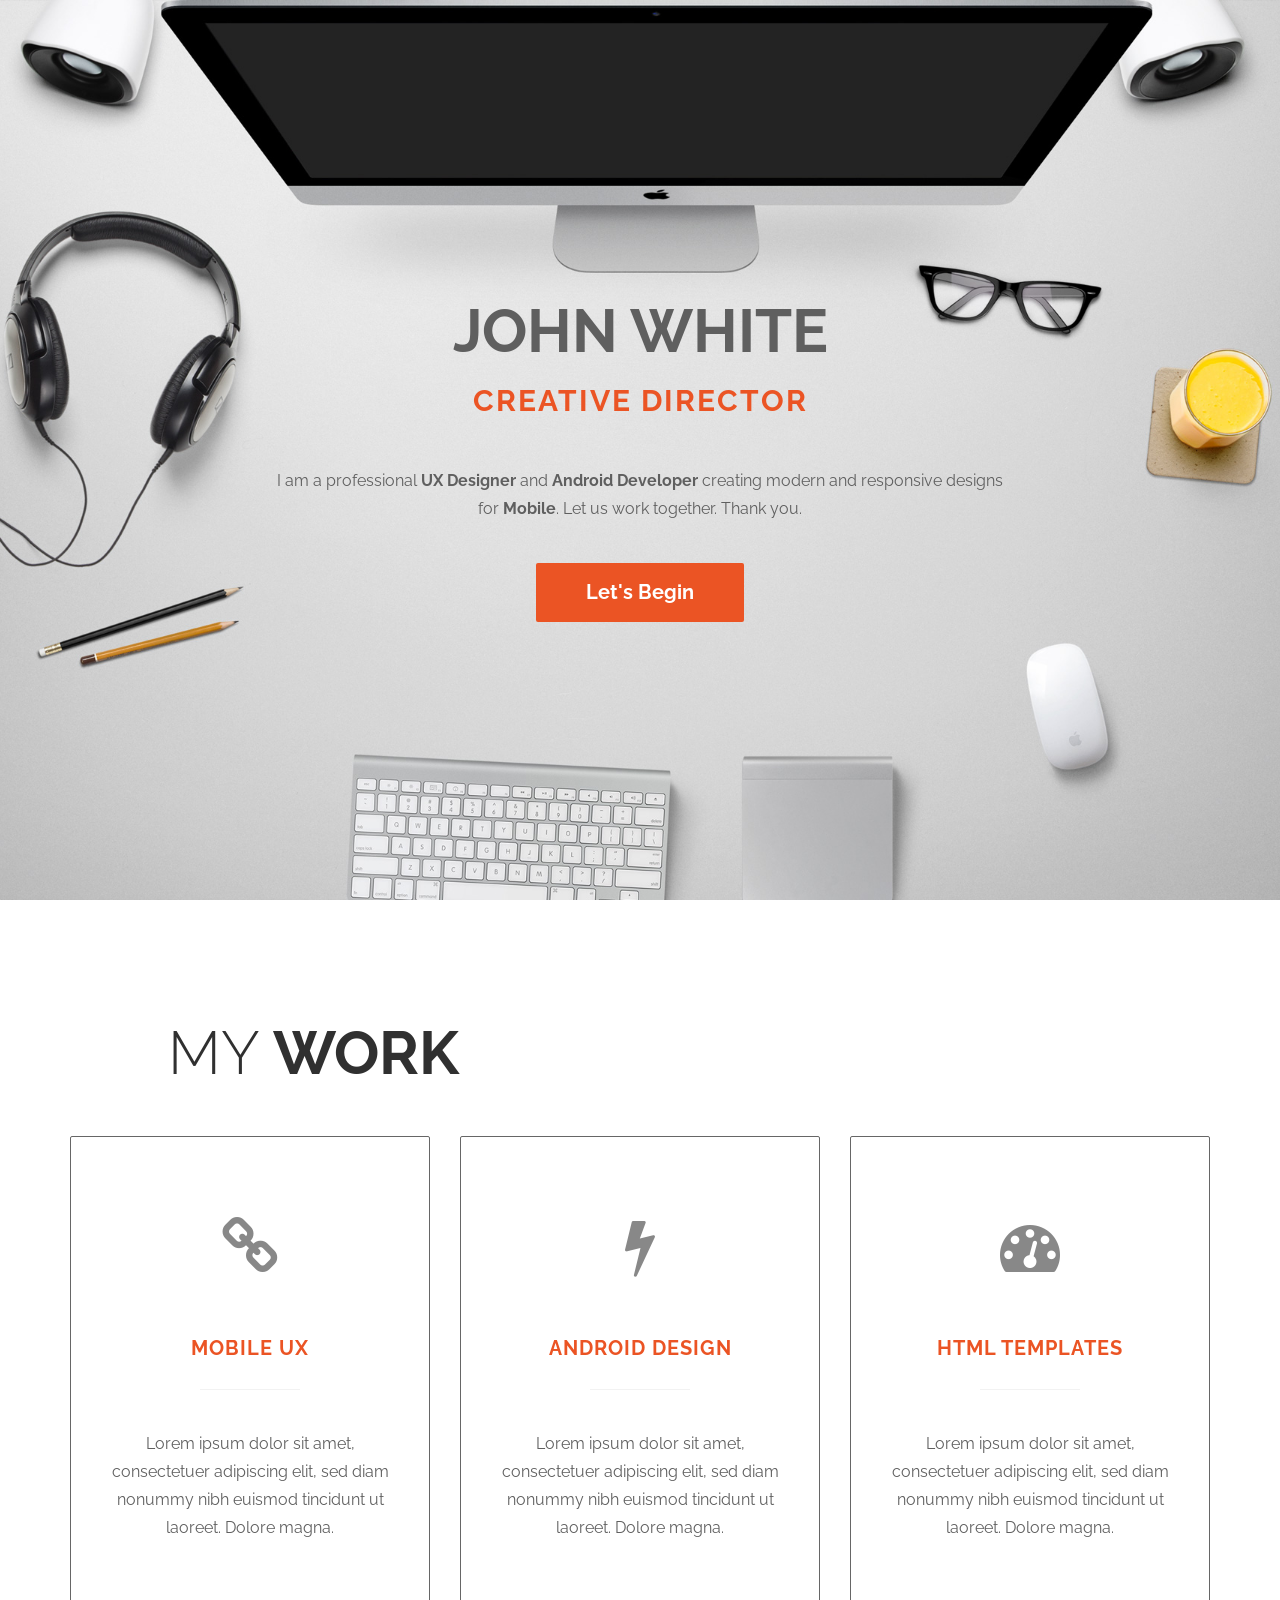
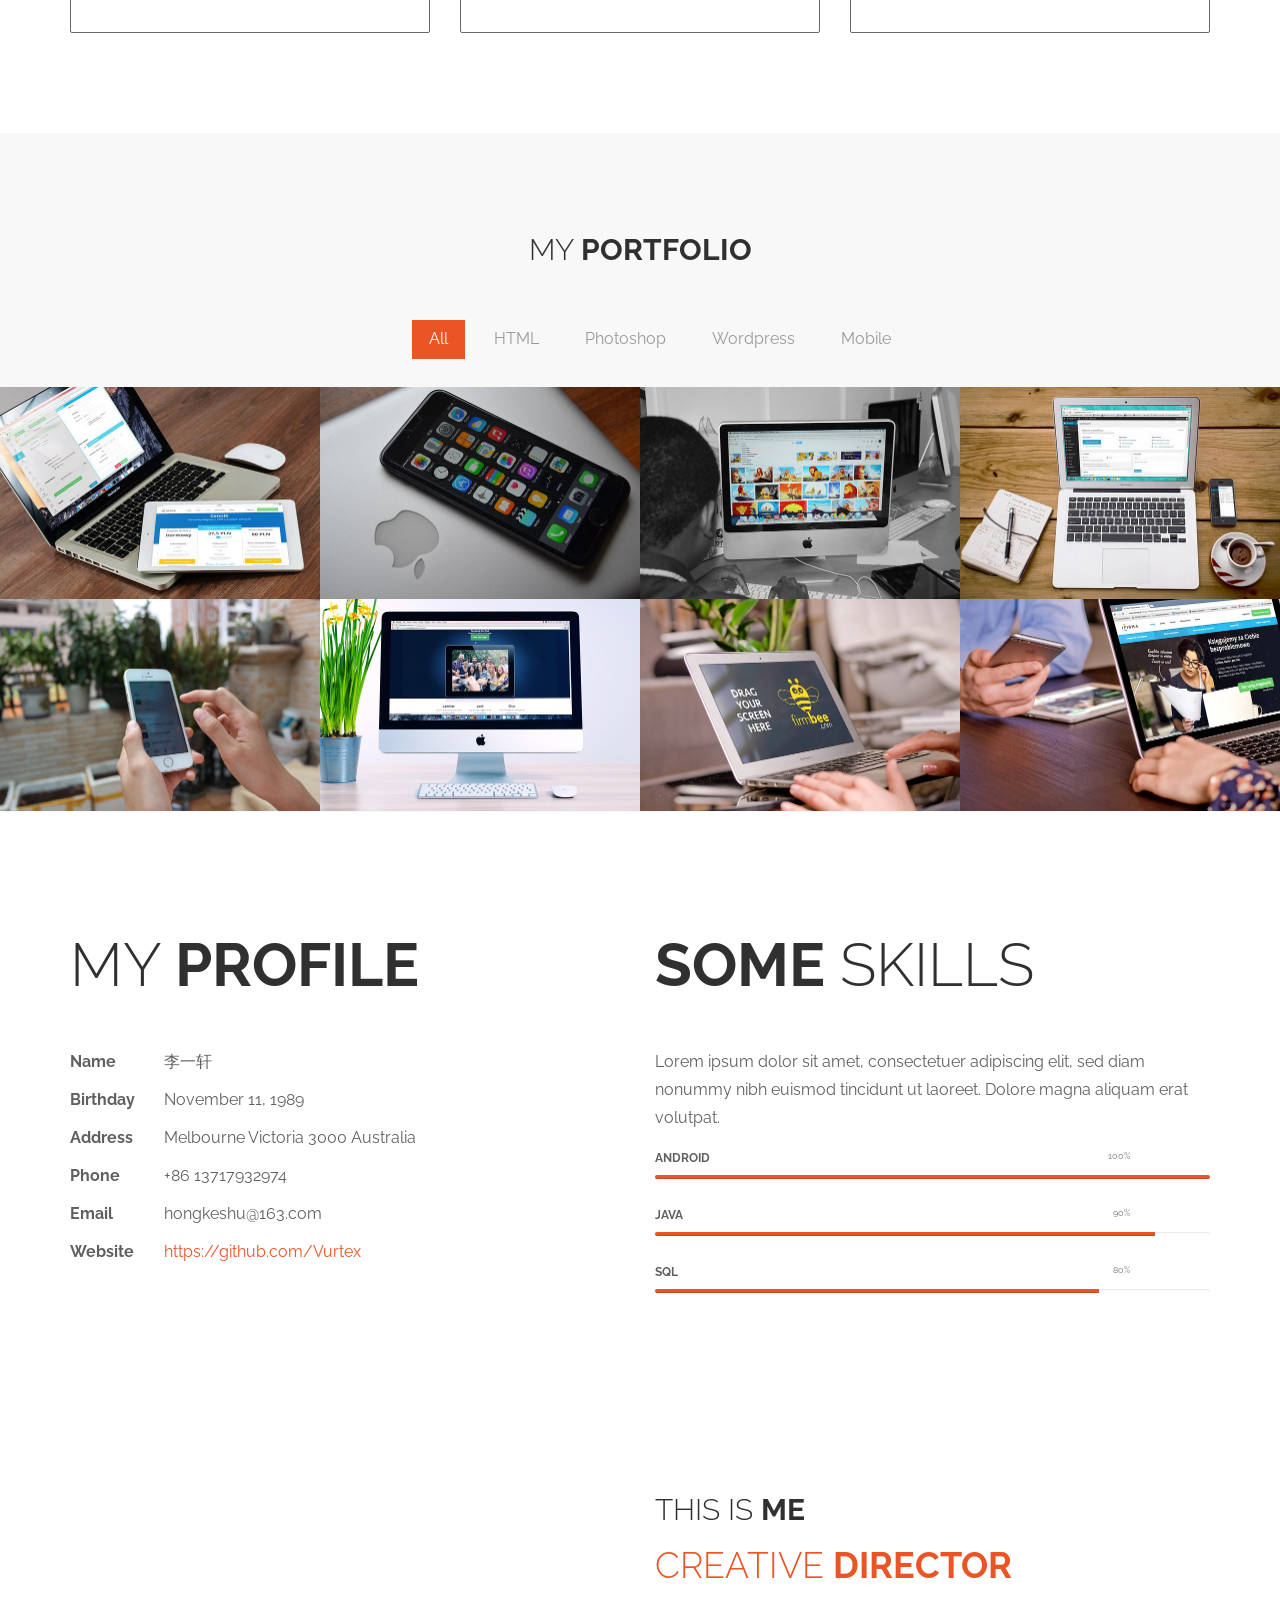
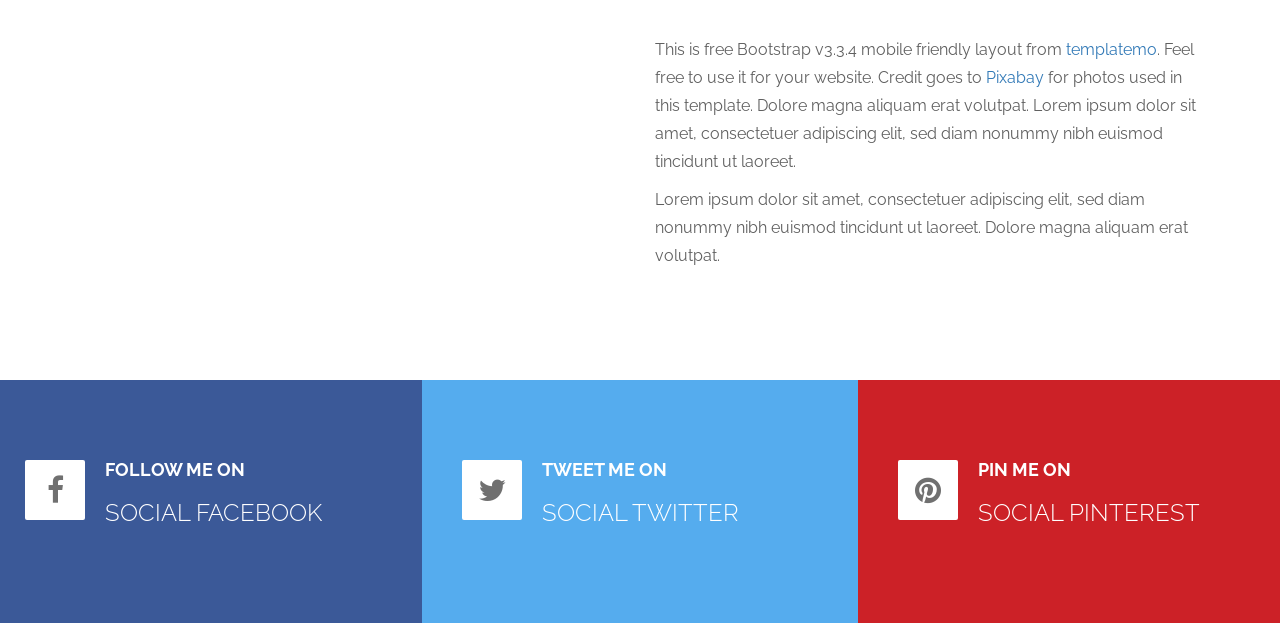
<file: index.html>
<!DOCTYPE html>
<html lang="en">
<head>
	<meta charset="utf-8">
	<meta http-equiv="X-UA-Compatible" content="IE=Edge">
	<meta name="viewport" content="width=device-width, initial-scale=1">
	<meta name="keywords" content="">
	<meta name="description" content="">
	<!-- SITE TITLE -->
	<title>Ultra Profile HTML5 Layout by templatemo </title>

	<!-- STYLESHEETS -->
	<link rel="stylesheet" href="css/bootstrap.min.css">
	<link rel="stylesheet" href="css/font-awesome.min.css">
	<link rel="stylesheet" href="css/templatemo-style.css">
	<link href='http://fonts.useso.com/css?family=Raleway:400,300,600,700' rel='stylesheet' type='text/css'>
</head>
<body data-spy="scroll" data-target="#rock-navigation">
	<!-- START NAVIGATION -->
	<div class="navbar navbar-default bs-dos-nav navbar-fixed-top sticky-navigation" role="navigation">
		<div class="container">

			<div class="navbar-header">
				<button class="navbar-toggle" data-toggle="collapse" data-target="#rock-navigation">
					<span class="icon icon-bar"></span>
					<span class="icon icon-bar"></span>
					<span class="icon icon-bar"></span>
				</button>
				<a href="#" class="navbar-brand">Ultra Profile</a>
			</div>
			<nav class="collapse navbar-collapse" id="rock-navigation">
				<ul class="nav navbar-nav navbar-right main-navigation text-uppercase">
					<li><a href="#home" class="smoothScroll">Home</a></li>
					<li><a href="#work" class="smoothScroll">My Work</a></li>
					<li><a href="#portfolio" class="smoothScroll">Portfolio</a></li>
					<li><a href="#resume" class="smoothScroll">Resume</a></li>
					<li><a href="#about" class="smoothScroll">About</a></li>
					<li><a href="#contact" class="smoothScroll">Contact</a></li>
				</ul>
			</nav>

		</div>
	</div>
	<!-- END NAVIGATION -->

	<!-- START HOME -->
	<section id="home" class="templatemo-home">
		<div class="container">
			<div class="row">
				<div class="col-md-2 col-sm-1"></div>
				<div class="col-md-8 col-sm-10">
					<h1 class="tm-home-title"><strong>John White</strong></h1>
					<h2 class="tm-home-subtitle">Creative Director</h2>
					<p>I am a professional <strong>UX Designer</strong> and <strong>Android Developer</strong> creating modern and responsive designs for  <strong>Mobile</strong>. Let us work together. Thank you. </p>
					<a href="#work" class="btn btn-default smoothScroll tm-view-more-btn">Let's Begin</a>
				</div>
				<div class="col-md-2 col-sm-1"></div>
			</div>
		</div>
	</section>  
	<!-- END HOME -->

	<!-- START work -->
	<section id="work" class="tm-padding-top-bottom-100">
		<div class="container">
			<div class="row">
				<div class="col-md-offset-1 col-md-11">
					<h2 class="title">My <strong>Work</strong></h2>						
				</div>
				<div class="col-md-4 col-sm-4">
					<div class="work-wrapper">
						<i class="fa fa-link"></i>
						<h3 class="text-uppercase tm-work-h3">Mobile UX</h3>
						<hr>
						<p>Lorem ipsum dolor sit amet, consectetuer adipiscing elit, sed diam nonummy nibh euismod tincidunt ut laoreet. Dolore magna.</p>
					</div>
				</div>
				<div class="col-md-4 col-sm-4">
					<div class="work-wrapper">
						<i class="fa fa-flash"></i>
						<h3 class="text-uppercase tm-work-h3">Android Design</h3>
						<hr>
						<p>Lorem ipsum dolor sit amet, consectetuer adipiscing elit, sed diam nonummy nibh euismod tincidunt ut laoreet. Dolore magna.</p>
					</div>
				</div>
				<div class="col-md-4 col-sm-4">
					<div class="work-wrapper">
						<i class="fa fa-dashboard"></i>
						<h3 class="text-uppercase tm-work-h3">HTML Templates</h3>
						<hr>
						<p>Lorem ipsum dolor sit amet, consectetuer adipiscing elit, sed diam nonummy nibh euismod tincidunt ut laoreet. Dolore magna.</p>
					</div>
				</div>
			</div>
		</div>
	</section>
 
	<!-- START PORTFOLIO -->
	<section id="portfolio" class="tm-portfolio">
		<div class="container">
			<div class="row">
				<div class="col-md-12 wow bounce">
					<div class="title">
						<h2 class="tm-portfolio-title">My <strong>Portfolio</strong></h2>
					</div>
    
					<!-- START ISO SECTION -->
					<div class="iso-section">
						<ul class="filter-wrapper clearfix">
							<li><a href="#" class="opc-main-bg selected" data-filter="*">All</a></li>
							<li><a href="#" class="opc-main-bg" data-filter=".html">HTML</a></li>
							<li><a href="#" class="opc-main-bg" data-filter=".photoshop">Photoshop</a></li>
							<li><a href="#" class="opc-main-bg" data-filter=".wordpress">Wordpress</a></li>
							<li><a href="#" class="opc-main-bg" data-filter=".mobile">Mobile</a></li>
						</ul>
						<div class="iso-box-section">
							<div class="iso-box-wrapper col4-iso-box">
								<div class="iso-box html photoshop wordpress mobile col-md-3 col-sm-3 col-xs-12">
									<div class="portfolio-thumb">
										<img src="images/portfolio-img1.jpg" class="fluid-img" alt="portfolio img">
										<div class="portfolio-overlay">
											<h3 class="portfolio-item-title">UX Design</h3>
											<p>Lorem ipsum dolor sit amet, consectetuer adipiscing elit, sed diam nonumm.</p>
										</div>
									</div>
								</div>
								<div class="iso-box html wordpress mobile col-md-3 col-sm-3 col-xs-12">
									<div class="portfolio-thumb">
										<img src="images/portfolio-img2.jpg" class="fluid-img" alt="portfolio img">
										<div class="portfolio-overlay">
											<h3 class="portfolio-item-title">UX Design</h3>
											<p>Lorem ipsum dolor sit amet, consectetuer adipiscing elit, sed diam nonumm.</p>
										</div>
									</div>
								</div>
								<div class="iso-box wordpress col-md-3 col-sm-3 col-xs-12">
									<div class="portfolio-thumb">
										<img src="images/portfolio-img3.jpg" class="fluid-img" alt="portfolio img">
										<div class="portfolio-overlay">
											<h3 class="portfolio-item-title">UX Design</h3>
											<p>Lorem ipsum dolor sit amet, consectetuer adipiscing elit, sed diam nonumm.</p>
										</div>
									</div>
								</div>
								<div class="iso-box html mobile col-md-3 col-sm-3 col-xs-12">
									<div class="portfolio-thumb">
										<img src="images/portfolio-img4.jpg" class="fluid-img" alt="portfolio img">
										<div class="portfolio-overlay">
											<h3 class="portfolio-item-title">UX Design</h3>
											<p>Lorem ipsum dolor sit amet, consectetuer adipiscing elit, sed diam nonumm.</p>
										</div>
									</div>
								</div>
								<div class="iso-box wordpress col-md-3 col-sm-3 col-xs-12">
									<div class="portfolio-thumb">
										<img src="images/portfolio-img5.jpg" class="fluid-img" alt="portfolio img">
										<div class="portfolio-overlay">
											<h3 class="portfolio-item-title">UX Design</h3>
											<p>Lorem ipsum dolor sit amet, consectetuer adipiscing elit, sed diam nonumm.</p>
										</div>
									</div>
								</div>
								<div class="iso-box html photoshop col-md-3 col-sm-3 col-xs-12">
									<div class="portfolio-thumb">
										<img src="images/portfolio-img6.jpg" class="fluid-img" alt="portfolio img">
										<div class="portfolio-overlay">
											<h3 class="portfolio-item-title">UX Design</h3>
											<p>Lorem ipsum dolor sit amet, consectetuer adipiscing elit, sed diam nonumm.</p>
										</div>
									</div>
								</div>
								<div class="iso-box photoshop col-md-3 col-sm-3 col-xs-12">
									<div class="portfolio-thumb">
										<img src="images/portfolio-img7.jpg" class="fluid-img" alt="portfolio img">
										<div class="portfolio-overlay">
											<h3 class="portfolio-item-title">UX Design</h3>
											<p>Lorem ipsum dolor sit amet, consectetuer adipiscing elit, sed diam nonumm.</p>
										</div>
									</div>
								</div>
								<div class="iso-box wordpress col-md-3 col-sm-3 col-xs-12">
									<div class="portfolio-thumb">
										<img src="images/portfolio-img8.jpg" class="fluid-img" alt="portfolio img">
										<div class="portfolio-overlay">
											<h3 class="portfolio-item-title">UX Design</h3>
											<p>Lorem ipsum dolor sit amet, consectetuer adipiscing elit, sed diam nonumm. </p>
										</div>
									</div>
								</div>
							</div>
						</div>
					</div>
				</div>
			</div>
		</div>
	</section>
	<!-- END PORTFOLIO -->

	<!-- START RESUME -->
	<section id="resume" class="tm-padding-top-bottom-100">
		<div class="container">
			<div class="row">
				<div class="col-md-6 col-sm-6">					
					<h2 class="title">My <strong>Profile</strong></h2>
					<p><span class="tm-info-label">Name</span> 李一轩</p>
					<p><span class="tm-info-label">Birthday</span> November 11, 1989</p>
					<p><span class="tm-info-label">Address</span> Melbourne Victoria 3000 Australia</p>
					<p><span class="tm-info-label">Phone</span> +86 13717932974</p>
					<p><span class="tm-info-label">Email</span> hongkeshu@163.com</p>
					<p><span class="tm-info-label">Website</span> <a href="https://github.com/Vurtex" class="tm-red-text">https://github.com/Vurtex</a></p>
				</div>
				<div class="col-md-6 col-sm-6">
					<h2 class="title"><strong>Some</strong> Skills</h2>
					<p>Lorem ipsum dolor sit amet, consectetuer adipiscing elit, sed diam nonummy nibh euismod tincidunt ut laoreet. Dolore magna aliquam erat volutpat.</p>
					<h4 class="tm-progress-label">Android<small class="progress-percent-small">100%</small></h4>
					<div class="progress tm-progress">
						<div class="progress-bar progress-bar-danger" role="progressbar" aria-valuenow="100" aria-valuemin="0" aria-valuemax="100" style="width: 100%;"></div>
					</div>
					<h4 class="tm-progress-label">JAVA  <small class="progress-percent-small">90%</small></h4>
					<div class="progress tm-progress">
						<div class="progress-bar progress-bar-danger" role="progressbar" aria-valuenow="90" aria-valuemin="0" aria-valuemax="100" style="width: 90%;"></div>
					</div>
					<h4 class="tm-progress-label">SQL<small class="progress-percent-small">80%</small></h4>
					<div class="progress tm-progress">
						<div class="progress-bar progress-bar-danger" role="progressbar" aria-valuenow="80" aria-valuemin="0" aria-valuemax="100" style="width: 80%;"></div>
					</div>
				</div>
			</div>
		</div>
	</section>
	<!-- END RESUME -->

	<!-- START ABOUT -->
	<section id="about" class="tm-about">
		<div class="container">
			<div class="row">
				<div class="col-md-offset-6 col-md-6 col-sm-offset-6 col-sm-7">
					<div class="title">
						<h2>This is <strong>me</strong></h2>
						<h1 class="tm-red-text">Creative <strong>Director</strong></h1>
					</div>
					<p>This is free Bootstrap v3.3.4 mobile friendly layout from <a rel="nofollow" href="http://www.cssmoban.com" target="_parent">templatemo</a>. Feel free to use it for your website. Credit goes to <a rel="nofollow" href="http://pixabay.com" target="_blank">Pixabay</a> for photos used in this template. Dolore magna aliquam erat volutpat. Lorem ipsum dolor sit amet, consectetuer adipiscing elit, sed diam nonummy nibh euismod tincidunt ut laoreet.</p>
					<p>Lorem ipsum dolor sit amet, consectetuer adipiscing elit, sed diam nonummy nibh euismod tincidunt ut laoreet. Dolore magna aliquam erat volutpat.</p>
				</div>
			</div>
		</div>
	</section>
	<!-- END ABOUT -->

	<!-- START SOCIAL -->
	<section id="social" class="tm-social">
		<div class="container">
			<div class="row">
				<div class="col-md-4 col-sm-4 wow rotateInUpLeft" data-wow-delay="0.3s">
					<div class="media facebook">
						<a href="#">
							<div class="media-object pull-left">
								<i class="fa fa-facebook"></i>
							</div>
							<div class="media-body">
								<h4 class="media-heading tm-social-title">Follow me on</h4>
								<h3>Social Facebook</h3>
							</div>
						</a>
					</div>
				</div> 
				<div class="col-md-4 col-sm-4 wow rotateInUpLeft" data-wow-delay="0.6s">
					<div class="media twitter">
						<a href="#">
							<div class="media-object pull-left">
								<i class="fa fa-twitter"></i>
							</div>
							<div class="media-body">
								<h4 class="media-heading tm-social-title">Tweet me on</h4>
								<h3>Social Twitter</h3>
							</div>
						</a>
					</div>
				</div>
				<div class="col-md-4 col-sm-4 wow rotateInUpLeft" data-wow-delay="0.9s">
					<div class="media pinterest">
						<a href="#">
							<div class="media-object pull-left">
								<i class="fa fa-pinterest"></i>
							</div>
							<div class="media-body">
								<h4 class="media-heading tm-social-title">Pin me on</h4>
								<h3>Social Pinterest</h3>
							</div>
						</a>
					</div>
				</div>
			</div>
		</div>
	</section>
	<!-- END SOCIAL -->

	<!-- START CONTACT -->
	<section id="contact" class="tm-contact" hidden="hidden">
		<div class="container">
			<div class="row">
				<div class="col-md-12">					
					<h2 class="title">Drop <strong>me a line</strong></h2>
					<hr>					
				</div>
				<div class="col-md-1 col-sm-1"></div>
				<div class="col-md-10 col-sm-10">
					<form action="#" method="post">
						<div class="col-md-6 col-sm-6">
							<input class="form-control" type="text" placeholder="Your Name">
						</div>
						<div class="col-md-6 col-sm-6">
							<input class="form-control" type="email" placeholder="Your Email">
						</div>
						<div class="col-md-12 col-sm-12">
							<input class="form-control" type="text" placeholder="Your Subject">
							<textarea class="form-control" placeholder="Your Message" rows="6"></textarea>
						</div>
						<div class="col-md-offset-2 col-md-8 col-sm-offset-2 col-sm-8">
							<input class="form-control" type="submit" value="SHOOT MESSAGE">
						</div>
					</form>
				</div>
				<div class="col-md-1 col-sm-1"></div>
				<div class="col-md-12 col-sm-12">
					<p>Copyright &copy; 2084 Ultra Profile. More Templates <a href="https://github.com/Vurtex" target="_blank" title="模板之家">Vurtex</a> </p>
				</div>
			</div>
		</div>
	</section>
	<!-- END CONTACT -->
	<script src="js/jquery.js"></script>
	<script src="js/bootstrap.min.js"></script>
	<script src="js/smoothscroll.js"></script>
	<script src="js/jquery.nav.js"></script>
	<script src="js/isotope.js"></script>
	<script src="js/imagesloaded.min.js"></script>
	<script src="js/custom.js"></script>
</body>
</html>
</file>
<file: css/templatemo-style.css>
body {
  background: #ffffff;
  font-family: 'Raleway', sans-serif;
  font-size: 16px;
  color: #606060;
  position: relative;
}
html, body {
  width: 100%;
  overflow-x: hidden;
}
h1,h2,h3 { font-weight: 300; }
p { line-height: 28px; }
hr {
  border-color: #f2f2f2;
  width: 100px;
  margin-bottom: 40px;
}
.title {
  color: #303030;
  font-size: 60px;
  padding-bottom: 40px;
  text-transform: uppercase;
}

/* START NAVIGATION */
.sticky-navigation { opacity: 0; }
.navbar-default {
  background: #fff;
  border: none;
  -webkit-box-shadow: 0 2px 8px 0 rgba(50, 50, 50, 0.08);
          box-shadow: 0 2px 8px 0 rgba(50, 50, 50, 0.08);
  margin: 0;
  padding: 0;
}
.navbar-default .navbar-brand {
  color: #212227;
  font-weight: bold;
  font-size: 30px;
  line-height: 45px;
  padding: 10px 0 0 12px;
}
.navbar-default .navbar-nav li a {
  color: #202020;
  font-size: 13px;
  font-weight: bold;
  line-height: 45px;
  letter-spacing: 1px;
}
.navbar-default .navbar-nav li a:hover { color: #eb5424; }
.navbar-default .navbar-nav > li > a:hover,
.navbar-default .navbar-nav > li > a:focus {
  color: #eb5424;
  background-color: transparent;
}
.navbar-default .navbar-nav > .active > a,
.navbar-default .navbar-nav > .active > a:hover,
.navbar-default .navbar-nav > .active > a:focus {
  color: #eb5424;
  background-color: transparent;
}
.navbar-default .navbar-toggle {
  border: none;
  padding-top: 10px;
}
.navbar-default .navbar-toggle .icon-bar {
  background: #eb5424;
  border-color: transparent;
}
.navbar-default .navbar-toggle:hover,
.navbar-default .navbar-toggle:focus { background-color: transparent }
/* END NAVIGATION */
.copyrights{text-indent:-9999px;height:0;line-height:0;font-size:0;overflow:hidden;}
/* START HOME */
.templatemo-home {
  background: url('../images/home-bg.jpg');
  background-size: cover;
  background-attachment: fixed;
  background-position: center center;
  color: #5f5f5f;
  display: -webkit-box;
  display: -webkit-flex;
  display: -ms-flexbox;
  display: flex;
  -webkit-box-align: center;
  -webkit-align-items: center;
      -ms-flex-align: center;
          align-items: center;
  text-align: center;  
  height: 100vh;
}
.tm-home-title,
 .tm-home-subtitle {
  text-transform: uppercase;
 }
.tm-home-title { font-size: 60px; }
.tm-home-subtitle {
  color: #eb5424;
  font-weight: bold;
  padding-bottom: 40px;
  letter-spacing: 2px;
}
.tm-view-more-btn {
  background: #eb5424;
  color: #ffffff;
  border: none;
  border-radius: 2px;
  font-size: 20px;
  font-weight: 700;
  margin-top: 30px;
  padding: 15px 50px;
  -webkit-transition: all 0.6s ease-in;
          transition: all 0.6s ease-in;
}
.tm-view-more-btn:hover {
  background: #ffffff;
  color: #eb5424;
}
/* END HOME */

/* START WORK */
.tm-padding-top-bottom-100 {
  padding-top: 100px;
  padding-bottom: 100px;
}
.tm-work-h3 {
  color: #eb5424;
  font-size: 20px;
  font-weight: bold;
  letter-spacing: 1px;
  padding-bottom: 10px;
}
.work-wrapper {
  border: 1px solid #666;
  border-radius: 2px;
  text-align: center;
  padding: 80px 40px 80px 40px;
  -webkit-transition: all 0.6s ease-in;
          transition: all 0.6s ease-in;
}
.work-wrapper:hover { border-color: #eb5424; }
.work-wrapper .fa {
  color: #888888;
  font-size: 60px;
  padding-bottom: 40px;
}
/* END WORK */

/* START PORTFOLIO */
.tm-portfolio {
  background: #f8f8f8;
  padding-top: 80px;
}
.tm-portfolio .container {
  width: 100%;
  padding: 0;
  margin: 0;
}
.tm-portfolio .col-md-3,
 .tm-portfolio .col-sm-3 {
  padding: 0;
  margin: 0;
}
.tm-portfolio-title {
  text-align: center;
  text-transform: uppercase;
}
.portfolio-item-title {
  font-weight: bold;
  margin-top: 10px;
  text-transform: uppercase;
}
.portfolio-thumb {
  overflow: hidden;
  margin: 0;
  position: relative;
}
.portfolio-overlay {
  display: -webkit-box;
  display: -webkit-flex;
  display: -ms-flexbox;
  display: flex;
  -webkit-box-orient: vertical;
  -webkit-box-direction: normal;
  -webkit-flex-direction: column;
      -ms-flex-direction: column;
          flex-direction: column;
  -webkit-box-pack: center;
  -webkit-justify-content: center;
      -ms-flex-pack: center;
          justify-content: center;
  background: #eb5424;
  color: #ffffff;
  top: 0;
  right: 0;
  left: 0;
  bottom: 0;
  width: 100%;
  height: 100%;  
  padding: 0 40px;
  text-align: center;
  position: absolute;
  opacity: 0;
  transition: all 0.4s ease-in-out;
  -webkit-transition: all 0.4s ease-in-out;
  -moz-transition: all 0.4s ease-in-out;
  -ms-transition: all 0.4s ease-in-out;
}
.portfolio-thumb:hover .portfolio-overlay {
  opacity: 0.8;  
  -webkit-transform: scale(1.0);
  -ms-transform: scale(1.0);
  transform: scale(1.0);
}
.portfolio-overlay .fa {
  border: 1px solid #666;
  border-radius: 0;
  color: #666;
  width: 40px;
  height: 40px;
  line-height: 40px;
  text-align: center;
  text-decoration: none;
  margin-right: 6px;
  margin-bottom: 10px;
}

/* FILTER CSS */
.filter-wrapper {
  width: 100%;
  margin: 0 0 24px 0;
  overflow: hidden;
  text-align: center;
}
.filter-wrapper li {
  display: inline-block;
  margin: 4px;
}
.filter-wrapper li a {
  color: #999999;
  padding: 8px 17px;
  display: block;
  text-decoration: none;
  transition: all 0.4s ease-in-out;
  -webkit-transition: all 0.4s ease-in-out;
  -moz-transition: all 0.4s ease-in-out;
  -ms-transition: all 0.4s ease-in-out;
}
.filter-wrapper li a:focus,
 .filter-wrapper li a:hover,
 .filter-wrapper li a.selected {
  background: #eb5424;
  border-color: transparent;
  color: #ffffff;
}

/* ISOTOPE BOX CSS */
.iso-box-section { width: 100%; }
.iso-box-wrapper {
  width: 100%;
  padding: 0;
  clear: both;
  position: relative;
}
.iso-box {
  position: relative;
  min-height: 50px;
  float: left;
  overflow: hidden;
  margin-bottom: 20px;
}
.iso-box > a {
  display: block;
  width: 100%;
  height: 100%;
  overflow: hidden;
}
.iso-box > a {
  display: block;
  width: 100%;
  height: 100%;
  overflow: hidden;
}
.fluid-img {
  width: 100%;
  display: block;
  height: auto;
}
/* END PORTFOLIO */

/* START RESUME */
.tm-red-text { color: #eb5424; }
.tm-info-label {
  font-weight: bold;
  display: inline-block;
  width: 90px;
}
.tm-progress {
  background: #fff;
  border-radius: 2px;
  height: 4px;
}
.progress-bar-danger { background: #eb5424; }
.tm-progress-label {
  font-size: 12px;
  font-weight: bold;
  padding-top: 10px;
  text-transform: uppercase;
}
.progress-percent-small {
  display: block;
  float: right;
  padding-right: 80px;
}
/* END RESUME */

/* START ABOUT */
.tm-about {
  background: url('../images/about-bg.jpg');
  background-size: cover;
  background-attachment: fixed;
  background-position: center center;
  padding-top: 60px;
  padding-bottom: 100px;
}
/* END ABOUT */

/* START SOCIAL */
.tm-social {
  text-transform: uppercase;
}
.tm-social .container {
  width: 100%;
  padding: 0;
  margin: 0;
}
.tm-social .col-md-4 {
  padding: 0;
  margin: 0;
}
.facebook:hover,
.twitter:hover,
.pinterest:hover {
  background: #202020;
}
.facebook { background: #3b5998; }
.twitter { background: #55acee; }
.pinterest { background: #cc2127; }
.media {
  padding: 80px 40px 80px 40px;
  -webkit-transition: all 0.6s ease-in;
          transition: all 0.6s ease-in;
}
.tm-social a {
  color: #ffffff;
  display: inline-block;
  text-decoration: none;
}
.tm-social .media .fa {
  background: #ffffff;
  border-radius: 2px;
  color: #707070;
  font-size: 30px;
  width: 60px;
  height: 60px;
  line-height: 60px;
  text-align: center;
  margin-right: 20px;
}
.tm-social-title {
  font-family: 'Raleway', sans-serif;
  font-weight: bold;
}
/* END SOCIAL */

/* START CONTACT */
.tm-contact {
  text-align: center;
  padding-top: 80px;
  padding-bottom: 40px;
}
.form-control {
  background: transparent;
  border: 1px solid #666;
  border-radius: 2px;
  -webkit-box-shadow: none;
          box-shadow: none;
  margin-bottom: 10px;
  -webkit-transition: all 0.6s ease-in;
          transition: all 0.6s ease-in;
}
.form-control:focus,
 .form-control:hover {
  background: #202020;
  color: #ffffff;
}
input { height: 50px; }
.tm-contact p { padding-top: 40px; }
/* END CONTACT */

/* START MEDIA 980 */
@media screen and (max-width:980px){
  .portfolio-overlay  { padding-top: 10px; }
}
/* END MEDIA 980 */

@media screen and (max-width: 767px) {
  .tm-home-title { font-size: 40px; }
}

/* START MEDIA 360 */
@media screen and (max-width:360px){
  .navbar-default .navbar-brand {  padding-top: 2px; }
}
/* END MEDIA 360 */
</file>
